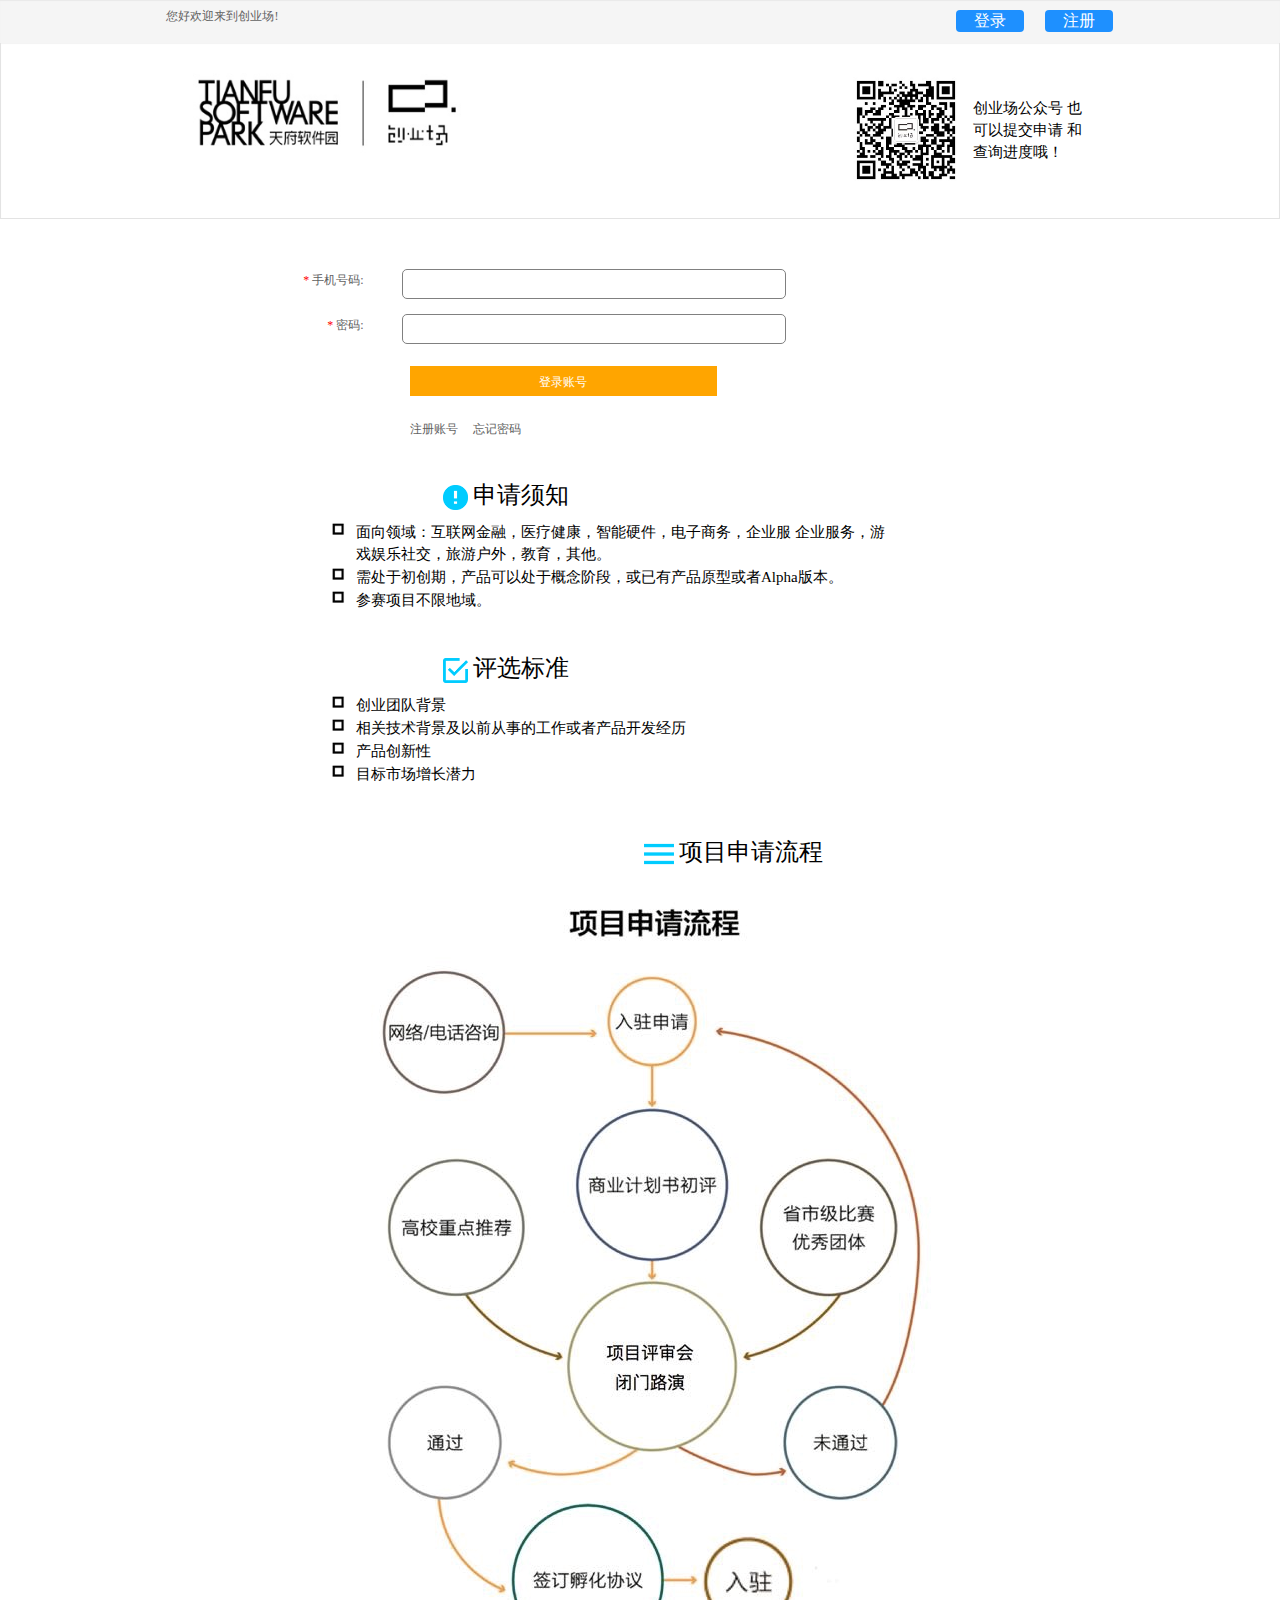
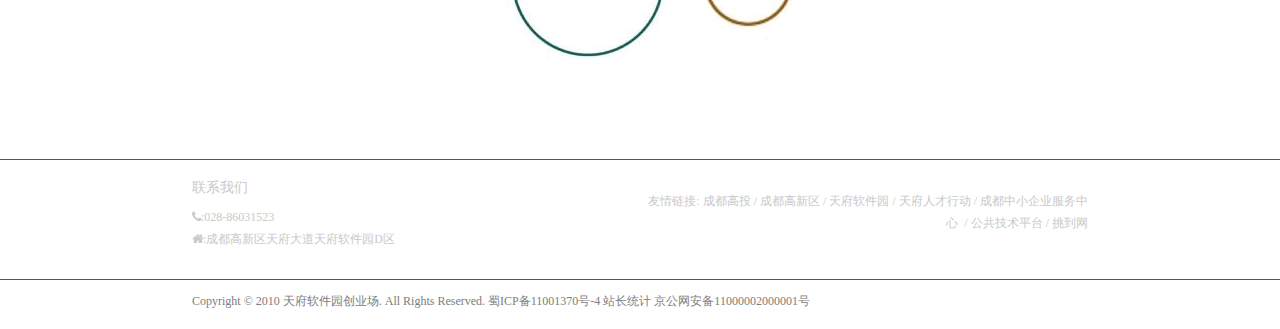
<file: index.html>
<!DOCTYPE html>
<html lang="en">
<head>
    <meta charset="UTF-8">
    <title>创业场</title>
    <meta charset = "utf-8">
    <meta http-equiv = "X-UA-Compatible" content = "IE = edge">
    <meta name="viewport" content="width=device-width, initial-scale=1">
    <link href="js/plugins/layer/skin/layer.css" rel="stylesheet">
    <link rel="stylesheet" href="css/plugins/bootstrap/css/bootstrap.min.css">
    <link rel="stylesheet" href="css/plugins/Font-Awesome-master/css/font-awesome.min.css">
    <link rel="stylesheet" href="https://use.fontawesome.com/releases/v5.0.10/css/all.css" integrity="sha384-+d0P83n9kaQMCwj8F4RJB66tzIwOKmrdb46+porD/OvrJ+37WqIM7UoBtwHO6Nlg" crossorigin="anonymous">
    <link rel="stylesheet" href="css/index.css">

</head>
<body>
<div class="container-fluid">

    <div class="page-header-nav-tbt well">
        <div class="pg-hd-tbt-cont">
            <div class="pg-hd-tbt-cont-text-lt">您好欢迎来到创业场!</div>
            <div class="pg-hd-tbt-cont-text-rt">
                <table>
                    <tbody>
                    <tr>
                        <td style="border-color: transparent; background-color: #f5f5f5;"><a class="viewMore" href="index.html" style="font-size: 16px;  text-decoration: none;">&nbsp;&nbsp;登录&nbsp;&nbsp;</a></td>
                        <td style="border-color: transparent;background-color: #f5f5f5;"><a  class="viewMore" href="register.html" style="font-size: 16px;  text-decoration: none;">&nbsp;&nbsp;注册&nbsp;&nbsp;</a> </td>
                    </tr>
                    </tbody>
                </table>
            </div>
        </div>
    </div>
    <div class="page-header-nav-main well ">
        <div class="page-header-nav-main-cont">

            <div class="pg-hd-main-logo-cont">
            </div>
            <div id="QRCode">
                <div class="pg-hd-main-qrCode-cont">
                </div>
                <div class="QrcodeText">
                    <p>创业场公众号
                        也可以提交申请
                        和查询进度哦！</p>
                </div>
            </div>


            <div class="pg-hd-main-nav-list-cont">

            </div>
        </div>
    </div>
    <div class="page-cont-body">
        <div class="pg-cont-reg-form-cont">
            <form id="register-form" action="">
                <div class="pg-cont-reg-form-item " >
                    <div class="pg-cont-reg-form-item" >
                        <div style="width:14%;text-align: right" >
                            <span style="color: Red">*</span>
                            手机号码:
                        </div>
                        <div class="pg-cont-reg-form-item-input phone" >
                            <input  class="memIn Validform_error" name="phone" type="text" maxlength="11" min="11">
                        </div>
                        <div style="width:16%; ">
                            <div class="Validform_checktip Validform_wrong phone"></div>
                        </div>
                    </div>
                    <div style="width:14%;text-align: right" >
                        <span style="color: Red">*</span>
                        密码:
                    </div>
                    <div class="pg-cont-reg-form-item-input pwd" >
                        <input class="memIn Validform_error" type="password" name="password">
                    </div>
                    <div style="width:16%; ">
                        <div class="Validform_checktip Validform_wrong pwd"></div>
                    </div>
                </div>
                <div class="pg-cont-reg-form-item" >

                    <div class="pg-cont-reg-form-item-input-submt login" >
                        <div>登录账号</div>
                    </div>

                </div>
                <div class="pg-cont-reg-form-item" >

                    <div class="pg-cont-reg-form-item-input-tp-login" >
                        <a href="register.html">注册账号</a>
                        &nbsp;&nbsp;&nbsp;
                        <a href="return-pwd.html">忘记密码</a>
                    </div>
                </div>
            </form>
            <section id="firstSection">
                <div id="contentOne">
                    <h3 style="margin-left:5.3em"><img src="icons/exclamations.ico" style="height: 25px; width: 25px;margin-right: 5px;"/>申请须知</h3>
                    <ul>
                        <li>面向领域：互联网金融，医疗健康，智能硬件，电子商务，企业服 企业服务，游<br/>
                            戏娱乐社交，旅游户外，教育，其他。</li>
                        <li>需处于初创期，产品可以处于概念阶段，或已有产品原型或者Alpha版本。</li>
                        <li>参赛项目不限地域。</li>

                    </ul>

                </div>
                <div id="contentTwo">
                    <h3 style="margin-left:5.3em"><img src="icons/checklist.ico" style="height: 25px; width: 25px;margin-right: 5px;"/>评选标准</h3>
                    <div>
                        <ul >
                            <li>创业团队背景</li>
                            <li>相关技术背景及以前从事的工作或者产品开发经历</li>
                            <li>产品创新性</li>
                            <li>目标市场增长潜力</li>
                        </ul>
                    </div>
                </div>
                <figure>
                    <h3 style="margin-left:5.3em"><img src="icons/flow-chart.ico" style="height: 30px; width: 30px;margin-right: 5px;"/>项目申请流程</h3>
                    <img src="./images/flowchart.png" style="margin-left: -10%;" >
                </figure>
            </section>


        </div>
    </div>

    <div class="page-bottom-cont">
        <div class="pg-btm-up">
            <div class="pg-btm-up-bdy">
                <div class="pg-btm-up-bdy-left">
                    <h5>联系我们</h5>
                    <div>
                        <span class="fa fa-phone">: </span>028-86031523
                    </div>
                    <div>
                        <span class="fa fa-home">: </span>成都高新区天府大道天府软件园D区
                    </div>
                </div>
                <div class="pg-btm-up-bdy-right">
                    <h3>

                    </h3>
                    <div>
                        <span >友情链接: </span> <a href="http://www.cdhtgroup.com" target="_blank">成都高投</a>&nbsp;/&nbsp;<a href="http://www.cdht.gov.cn" target="_blank">成都高新区</a>&nbsp;/&nbsp;<a href="http://www.tianfusoftwarepark.com" target="_blank">天府软件园</a>&nbsp;/&nbsp;<a href="http://www.hr028.com.cn" target="_blank">天府人才行动</a>&nbsp;/&nbsp;<a href="http://www.cdsme.com">成都中小企业服务中心</a>
                        &nbsp;/&nbsp;<a href="http://pt.tianfusoftwarepark.com">公共技术平台</a>&nbsp;/&nbsp;<a href="http://www.tiaodao.com">挑到网</a>
                    </div>

                </div>
            </div>

        </div>
        <div class="pg-btn-dwn">
            <div class="pg-btn-dwn-bdy">
                <span>Copyright © 2010 天府软件园创业场. All Rights Reserved. 蜀ICP备11001370号-4 站长统计 京公网安备11000002000001号</span>
            </div>
        </div>
    </div>


</div>

<script src="js/plugins/jquery-1.11.3.min.js"></script>
<script src="js/plugins/bootstrap/js/bootstrap.min.js"></script>
<script src="js/plugins/jquery.cookie.js"></script>
<script src="js/index.js"></script>
<script src="js/login-operations.js"></script>
<script src="js/plugins/layer/layer.min.js"></script>
</body>
</html>
</file>
<file: js/plugins/layer/skin/layer.css>
/** 
 
 @Name: layer's style
 @Date: 2012.09.15
 @Author: 贤心
 @blog： sentsin.com
 
**/

*html{background-image:url(about:blank); background-attachment:fixed;}

/** common **/
.xubox_shade, .xubox_layer{position:fixed; _position:absolute;}
.xubox_shade{top:0; left:0; width:100%; height:100%; _height:expression(document.body.offsetHeight+"px");}
.xubox_layer{top:150px; left:50%; height:auto; width:310px; margin-left:-155px;}
.xubox_border, .xubox_title, .xubox_title i, .xubox_page, .xubox_iframe, .xubox_title em, .xubox_close, .xubox_msgico, .xubox_moves{position:absolute;}
.xubox_border{border-radius: 5px;}
.xubox_title{left:0; top:0;}
.xubox_main{position:relative; height:100%; _float:left;}
.xubox_page{top:0; left:0;}
.xubox_load{background:url(default/xubox_loading0.gif) #fff center center no-repeat;}
.xubox_loading{display:block; float:left; text-decoration:none; color:#FFF; _float:none; }
.xulayer_png32{background:url(default/xubox_ico0.png) no-repeat;}
.xubox_moves{border:3px solid #666; cursor:move; background-color:rgba(255,255,255,.3); background-color:#fff\9;  filter:alpha(opacity=50);}

.xubox_msgico{width:32px; height:32px; top:52px; left:15px; background:url(default/xubox_ico0.png) no-repeat;}
.xubox_text{ padding-left:55px; float:left; line-height:25px; word-break:break-all; padding-right:20px; overflow:hidden; font-size:14px;}
.xubox_msgtype0{background-position:-91px -38px;} 
.xubox_msgtype1{background-position:-128px -38px }
.xubox_msgtype2{background-position:-163px -38px;}
.xubox_msgtype3{background-position:-91px -75px;}
.xubox_msgtype4{background-position:-163px -75px;}
.xubox_msgtype5{background-position:-163px -112px;}
.xubox_msgtype6{background-position:-163px -148px;}
.xubox_msgtype7{background-position:-128px -75px;}
.xubox_msgtype8{background-position:-91px -6px;}
.xubox_msgtype9{background-position:-129px -6px;}
.xubox_msgtype10{background-position:-163px -6px;}
.xubox_msgtype11{background-position:-206px -6px;}
.xubox_msgtype12{background-position:-206px -44px;}
.xubox_msgtype13{background-position:-206px -81px;}
.xubox_msgtype14{background-position:-206px -122px;}
.xubox_msgtype15{background-position:-206px -157px;}
.xubox_loading_0{width:60px; height:24px; background:url(default/xubox_loading0.gif) no-repeat;}
.xubox_loading_1{width:37px; height:37px; background:url(default/xubox_loading1.gif) no-repeat;}
.xubox_loading_2, .xubox_msgtype16{width:32px; height:32px; background:url(default/xubox_loading2.gif) no-repeat;}
.xubox_loading_3{width:126px; height:22px; background:url(default/xubox_loading3.gif) no-repeat;}

.xubox_setwin{position:absolute; right:10px; *right:0; top:10px; font-size:0;}
.xubox_setwin a{position:relative; display:inline-block; *display:inline; *zoom:1; vertical-align:top; width: 14px; height:14px; margin-left:10px; font-size:12px; _overflow:hidden;}
.xubox_setwin .xubox_min cite{position:absolute; width:14px; height:2px; left:0; top:50%; margin-top:-1px; background-color:#919191; cursor:pointer; _overflow:hidden;}
.xubox_setwin .xubox_min:hover cite{background-color:#2D93CA; }
.xubox_setwin .xubox_max{background-position:-6px -189px;}
.xubox_setwin .xubox_max:hover{background-position:-6px -206px;}
.xubox_setwin .xubox_maxmin{background-position:-29px -189px;}
.xubox_setwin .xubox_maxmin:hover{background-position:-29px -206px;}
.xubox_setwin .xubox_close0{ width:14px; height:14px; background-position: -31px -7px; cursor:pointer;}
.xubox_setwin .xubox_close0:hover{background-position:-51px -7px;}
.xubox_setwin .xubox_close1{position:absolute; right:-28px; top:-28px; width:30px; height:30px;  margin-left:0; background-position:-60px -195px; *right:-18px; _right:-15px; _top:-23px; _width:14px; _height:14px; _background-position:-31px -7px;}
.xubox_setwin .xubox_close1:hover{ background-position:-91px -195px; _background-position:-51px -7px;}

.xubox_title{width:100%; height:35px; line-height:35px; border-bottom:1px solid #D5D5D5; background:url(default/xubox_title0.png) #EBEBEB repeat-x; font-size:14px; color:#333;}
.xubox_title em{height:20px; line-height:20px; width:60%; top:7px; left:10px; font-style:normal; text-overflow: ellipsis; overflow: hidden; white-space: nowrap;}

.xubox_botton a{position:absolute; bottom:10px; left:50%; background:url(default/xubox_ico0.png) repeat; text-decoration:none; color:#FFF;  font-size:14px;  text-align:center; font-weight:bold; overflow:hidden; }
.xubox_botton a:hover{text-decoration:none; color:#FFF; }
.xubox_botton .xubox_botton1{ width:79px; height:32px; line-height:32px; margin-left:-39px; background-position:-6px -34px;}
.xubox_botton1:hover{background-position:-6px -72px;}
.xubox_botton .xubox_botton2{margin-left:-76px; width:71px; height:29px; line-height:29px; background-position:-5px -114px;}
.xubox_botton2:hover{ background-position:-5px -146px;}
.xubox_botton .xubox_botton3{width:71px; height:29px; line-height:29px; margin-left:10px; background-position:-81px -114px;}
.xubox_botton3:hover{background-position:-81px -146px;}
.xubox_tips{position:relative; line-height:20px; min-width: 12px; padding:3px 30px 3px 10px; font-size:12px; _float:left; border-radius:3px; box-shadow: 1px 1px 3px rgba(0,0,0,.3);}
.xubox_tips i.layerTipsG{ position:absolute;  width:0; height:0; border-width:8px; border-color:transparent; border-style:dashed; *overflow:hidden;}
.xubox_tips i.layerTipsT, .xubox_tips i.layerTipsB{left:5px; border-right-style:solid;}
.xubox_tips i.layerTipsT{bottom:-8px;}
.xubox_tips i.layerTipsB{top:-8px;}
.xubox_tips i.layerTipsR, .xubox_tips i.layerTipsL{top:1px; border-bottom-style:solid;}
.xubox_tips i.layerTipsR{left:-8px;}
.xubox_tips i.layerTipsL{right:-8px;}
</file>
<file: css/index.css>
body{
    font-size: 12px;
    line-height: 22px;
    color: #626262;
    font-family: 微软雅黑;
    padding:0;
    background: #ffffff;
}
.container-fluid{
    padding:0;
    height:100vh;

}
.page-container{
    width:100%;

    padding: 0;

}
.page-header{
    width:100%;
    height:auto;


}
.well{
   margin:0;
    border-radius:0;
    border-top:none;

    padding:0;
}
.page-header-nav-tbt{
    border:none;

}
.pg-hd-tbt-cont{
    width:74%;
    display:inline-block;
    /*background: red;*/
    margin-left:13%;
    margin-top:5px;
    cursor: pointer;
}
.pg-hd-tbt-cont-text-lt{
    width:50%;
    float: left;
    text-align: left;
}

.pg-hd-tbt-cont-text-rt{
    width:50%;
    float: left;
    text-align: right;
}
.pg-hd-tbt-cont-text-rt>table{
    float:right;
}
.pg-cont-myAcc-myHome-fo-od>table>thead>tr>th{
    text-align: center;
}

.page-header-nav-main{
    background: white;
    height:auto;

}
#countdown{
    color: #761c19;
    font-size: medium;
}
.page-header-nav-main-cont{
    width:70%;
    margin-left:15%;
    display:inline-block;
    margin-top: 30px;
}
.pg-hd-main-logo-cont{
    width:30%;
    height:80px;
    background: url("../images/logo.jpg");
    background-size: 100% 100%;
    background-repeat: no-repeat;
    float: left;

}
#QRCode{
    float:right;
    display:inline-block;
}
.pg-hd-main-qrCode-cont{
    width:114px;
    height:114px;
    padding:0px;
    margin:0px;
    background-position: center;
    background: url("../images/official-account.jpg");
    background-size: cover;
    background-repeat: no-repeat;
    float: left;

}
.QrcodeText{
    margin-left:10px;
    margin-top: 10%;
    width:114px;
    height:114px;
    float: Right;
    color:#000000;
    font-size: 15px;
}
.pg-hd-main-nav-list-cont{
    width:70%;
    float: left;
    padding-top: 50px;
    right: 0;
    height: 40px;

}
.pg-hd-main-nav-list-cont>table,.pg-hd-main-nav-list-cont>table>tbody>tr{
    width:100%;
}

.pg-hd-main-nav-list-cont>table>tbody>tr>td{
    width:16%;
    text-align: center;
}

.pg-hd-main-nav-list-cont>table>tbody>tr{
    padding-bottom:30px;
}

.page-cont-body{
    width:100%;height:auto;

}
.pg-cont-reg-form-cont{
    width:60%;
    margin-left: 20%;
    min-height:400px;
    /*height:100%;*/
    margin-top:50px;

}

.pg-cont-reg-form-cont.mAccount{
    width:74%;
    margin-left: 13%;
    min-height:400px;
    height:100%;
    margin-top:0px;
    display: inline-block;

}
.pg-cont-myAcc-lt-vert-nav{
    width:20%;
    height: 100vh;
    background: #818181;
    float: left;
}
.pg-cont-myAcc-rt-vert-nav{
    width:80%;
    height: auto;
    min-height: 100vh;
    background: white;
    float: left;
}
.pg-cont-reg-form-item-input-submt.mApply{
    width:100%;
    background: transparent;
    text-align: left;
}
.pg-cont-reg-form-item-input-send{
    width:20%;
    background: black;
    border-radius:5px;
    height:30px;
}
.pg-cont-reg-form-item-input-reset{
    width:20%;
    background:orange;
    border-radius:5px;
    height:30px;
    margin-left:2%;
}
.pg-cont-myAcc-lt-vert-nav-item{
    width:100%;
    height:55px;
    border-bottom:3px solid gray;
    text-align:center;
    color:white;
    margin-bottom: 20px;
    background: #373737;
    cursor: pointer;
}

.pg-cont-myAcc-myHome-cont{
    width:100%;
    /*height:100%;*/
    height:auto;
}
.pg-cont-myAcc-myHome-fo-new{
    display: none;
    width: 100%;
    margin-top:30px;
    text-align: center;
}
.application-in-process{
    display: none;
    width: 100%;
    margin-top:30px;
    text-align: center;
}

.pg-cont-myAcc-apply-cont{
    width:100%;
    /*height:100%;*/
    height:auto;
    display:none;
}

.pg-cont-myAcc-me-cont{
    width:100%;
    /*height:100%;*/
    height:auto;
    display:none;
}

.pg-cont-myAcc-cg-pwd-cont{
    width:100%;
    /*height:100%;*/
    height:auto;
    display:none
}
.inner-apply{
    cursor: pointer;
}

.pg-cont-myAcc-myHome-fo-od{
    display:block;
    width: 100%;
    margin-top:30px;
    text-align: center;
}
.pg-cont-myAcc-apply{

    width: 100%;
    margin-left: 12%;
}
.acc-apply-link{
    
}

.pg-cont-myAcc-lt-vert-nav-item:hover,.pg-cont-myAcc-lt-vert-nav-item.active{
    background: black;
    border-left:3px solid orange;
}

.pg-cont-reg-form-item{
    width:100%;
    margin-bottom:15px;
    display:inline-block;


}
.pg-cont-reg-form-item-input{
    border:1px solid gray;
    height:30px;
    border-radius:5px;
    width:50%;
    margin-left: 5%;
    margin-right: 5%;

}
.pg-cont-reg-form-item-input-radio{
    width:50%;
    margin-left: 5%;
    margin-right: 5%;
    border:none;
    text-align: left;
}
.pg-cont-reg-form-item-input-select{
    width:50%;
    margin-left: 5%;
    margin-right: 5%;
    border:none;
    text-align: left;
}
.pg-cont-reg-form-item-input-conf{
    width:60%;
    margin-left: 20%;
    border:none;
    text-align: left;
}
.pg-cont-reg-form-item-input-submt{
    width:40%;
    margin-left: 20%;
    border:none;

    height:30px;
    background: orange;
    color:white;
    text-align: center;
    cursor: pointer;

}
.pg-cont-reg-form-item-input-tp-login{
    width:40%;
    margin-left: 20%;
    border:none;
    text-align: left;
    cursor: pointer;
}
.pg-cont-reg-form-item-input-submt>div{
padding-top:5px;

}
.pg-cont-reg-form-item-input-select>select{
    width: 28%;
    margin-right: 3%;
    height:30px;
}
.pg-cont-reg-form-item-input-slct{
    width:60%;

}
#categories{
    align-content: center;
    font-size: 16px;
    text-align: center;
    cursor: pointer;
}
.pg-cont-reg-form-item-input-slct>select{

    width:84%;
    outline: none;
    height:25px;
    text-align: center;
    font-size: 14px;
    margin-top:1px;
    border-radius:5px;
    cursor: pointer;
}
.pg-cont-reg-form-item-input.link{
    border:none
}
.pg-cont-reg-form-item-input>input,.pg-cont-reg-form-item-input>input:focus{
  border:none;
    width:90%;
    margin-left:5%;
    outline: none;
    height:26px;
    margin-top:1px;
}
.pg-cont-reg-form-item>div{
    float:left;
}
.page-bottom-cont{
    width:100%;
    margin-top:100px;
    bottom: 0;
}

.page-bottom-cont.mAccount{
    width:100%;
    margin-top:0;

}
.pg-cont-reg-form-cont.mApply{
    width:90%;
    margin-left:0;
}
.pg-btm-up{
    width:100%;
    border-top: 1px solid #595959 ;
    background: url("http://www.chuangyechang.com/Resources/default/images/btmbg.gif");
    color: #626262;
    height: 120px;
    font-family: 微软雅黑;
}
.pg-btm-up>a{
    text-decoration: none;
    color:#aaaaaa ;
    font-family: 微软雅黑;
}
.pg-btn-dwn{
    width:100%;
    border-top: 1px solid #595959;
    background: url("http://www.chuangyechang.com/Resources/default/images/fbg.gif");
    color: #626262;
    height:50px;
    font-family: 微软雅黑;

}

.pg-btm-up-bdy{
    width:70%;
    margin-left:15%;
    color:#c9c9c9;
    padding-top:10px;
    display: inline-block;
}
.pg-btm-up-bdy>a{
    color: #aaaaaa;
}
.pg-btn-dwn-bdy{
    width:70%;
    margin-left:15%;
    color:#7d7d7d;
    padding-top:10px;
    display: inline-block;
}
.pg-btm-up-bdy-left{
    width:50%;
    float: left;
    text-align: left;
}
.pg-btm-up-bdy-right{
    width:50%;
    float: left;
    text-align: right;
}

.pg-cont-myAcc-apply-cont-bdy{
    width: 95%;
    min-height: 400px;
    /*background: orange;*/
    margin-left: 5%;
    margin-top:30px;
}
.pg-cont-myAcc-apply-hd-nav{
    width:90%;
    margin-left:5%;
    display: inline-block;
    border-bottom:2px solid lightgray;
}
.pg-cont-myAcc-apply-hd{
 width:100%;
}
select[multiple]:focus{
    height:150px;
}
.pg-cont-myAcc-apply-hd-item{
    width:30%;
    height:30px;
    text-align:center;
    color:white;
    float: left;
    cursor: pointer;


}
.pg-cont-myAcc-apply-hd-item>div{
    padding-top:3px;
}
.pg-cont-myAcc-apply-hd-item.one{
    background: dodgerblue;
}

.pg-cont-myAcc-apply-hd-item.two{
    background: crimson;
    margin-left: 1%
}
.pg-cont-myAcc-apply-hd-txt{
    width:90%;
    margin-left: 5%;
    margin-top:25px;
    border-bottom: 1px dashed lightgrey;
}
.pg-cont-myAcc-apply-hd-txt.two{
    display: none;
}
.viewMore{
    display: inline-block;
    background: dodgerblue;
    -moz-border-radius: 4px;
    -o-border-radius: 4px;
    -webkti-border-radius: 4px;
    border-radius: 4px;
    color: #FFF;
    vertical-align: middle;
    padding: 0 10px;
    margin-left: 20px;
    font-size: 12px;
}
#notification-message{
    display: none;
    width: 70%;
    float: left;

}
.notification{
  align-content: center;
}
.close-button{
    float: right;
}
.notification-title{
    text-align: center;
    font-weight: 900;
    color: #003300;
    font-size: x-large;
}
.notification-content{
    text-align: center;
    font-size: medium;
    color: #0e0e0e;

}
.notification-content>span{
    color: #111111;
}
.notification-picture{
    align-content: center;
    text-align: center;
}

table
{
    border-collapse: collapse;
    margin: 0 auto;
    text-align: center;
}
table td, table th
{
    border: 1px solid #cad9ea;
    color: #666;
    height: 30px;
}
table thead th
{
    background-color: #CCE8EB;
    width: 100px;
}
table tr:nth-child(odd)
{
    background: #fff;
}
table tr:nth-child(even)
{
    background: #F5FAFA;
}
a {
    color: inherit;
    text-decoration:none;
    cursor:pointer;
}


#firstSection{
    margin-left:2em;
    color:#000000;
    padding-left:3em;
    font-family: 微软雅黑;

}
#contentOne{
   margin-bottom:2em;
}
#contentOne>ul>li{
    list-style: square outside url("../icons/list-icon.ico");
}
#contentTwo{
    display: inline-block;
    margin-bottom:2em;

}
#contentTwo>div>ul>li{
    list-style: square outside url("../icons/list-icon.ico");
}
li{
    /*color:#000000;*/
    font-size: 15px;
    list-style: none;
}

figure{
    justify-content: center;
    text-align: center;
}
</file>
